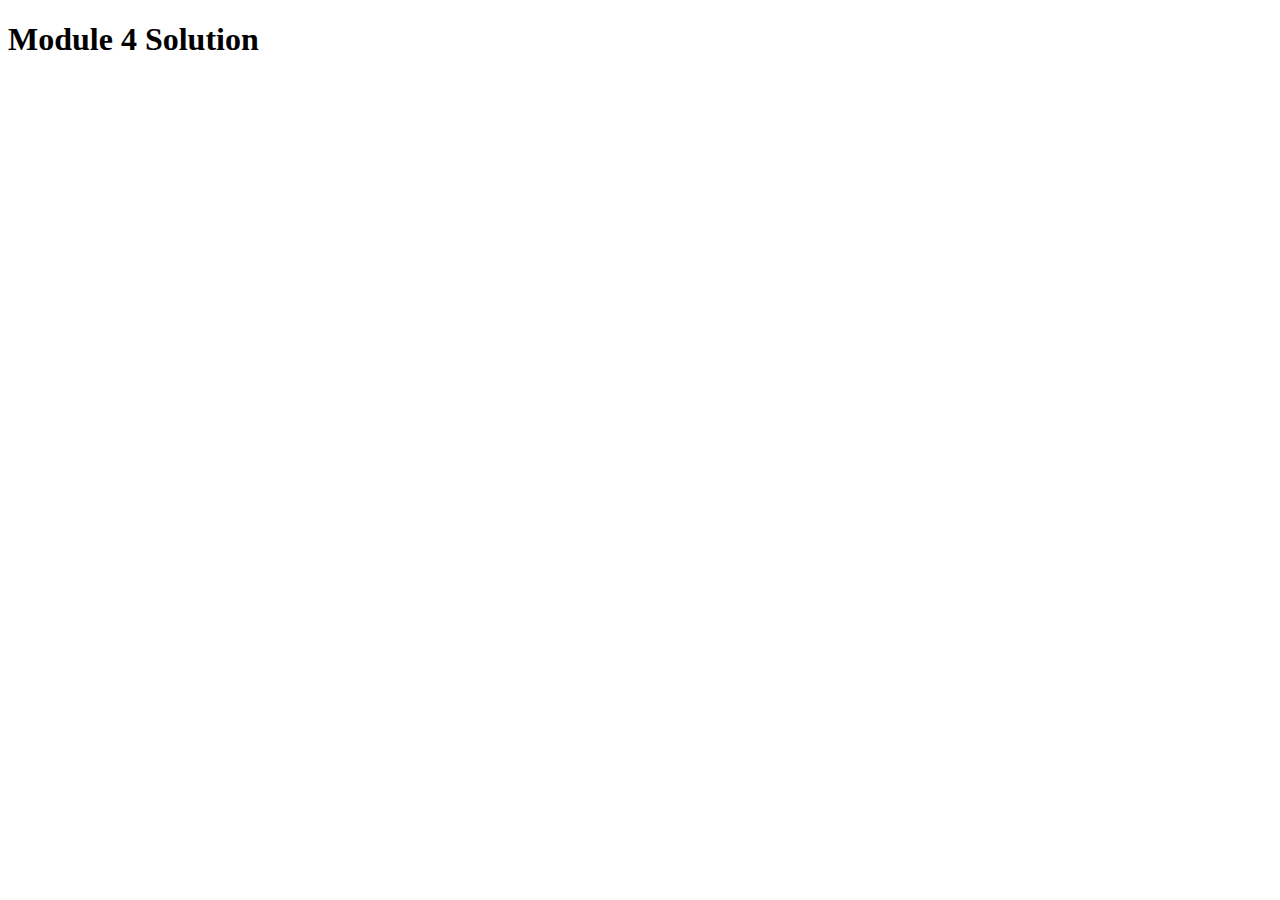
<file: assignment3/index.html>
<!DOCTYPE html>
<html>
<head>
  <meta charset="utf-8">
  <title>Module 4 Solution</title>
  <script>
    var names = []; // DO NOT REMOVE
  </script>
  <script src="SpeakHello.js"></script>
  <script src="SpeakGoodBye.js"></script>
  <script src="script.js"></script>
</head>
<body>
  <h1>Module 4 Solution</h1>
</body>
</html>
</file>
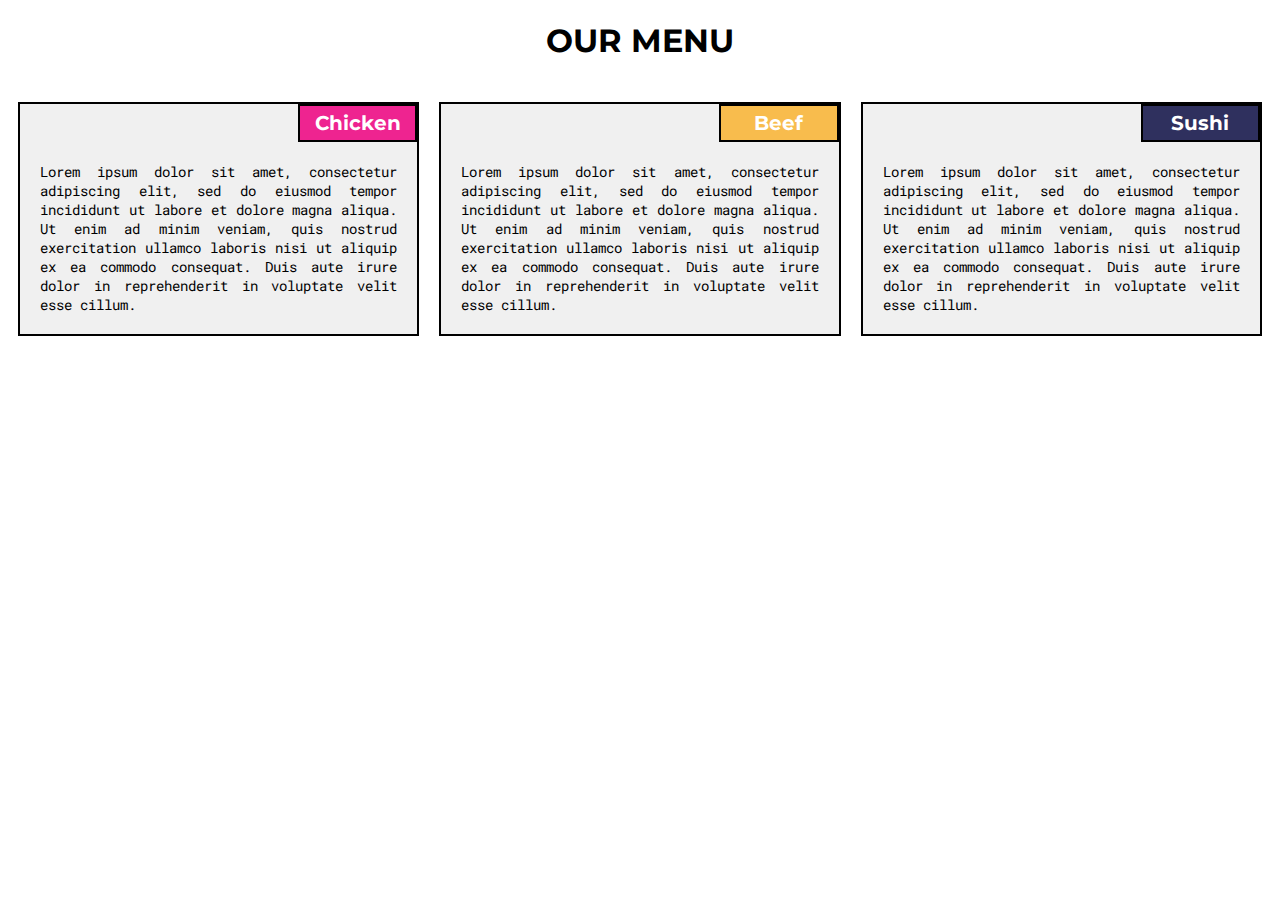
<file: module1/index.html>
<!DOCTYPE html>
<html lang="en">
<head>

    <meta charset="utf-8">
    <meta name="viewport" content="width=device-width, initial-scale=1, shrink-to-fit=no">

    <title>Our Menu</title>

  <link rel="stylesheet" href="style.css">
  <link href="https://fonts.googleapis.com/css2?family=Montserrat:wght@800&family=Roboto+Mono:wght@500&display=swap" rel="stylesheet">
</head>
  <body>
      <h1>Our Menu</h1>
  
<div class="row">
  <div class="container col-lg-4 col-md-6 col-sm-12">
    <section>
    <div id="chicken">Chicken</div>
    <p>Lorem ipsum dolor sit amet, consectetur adipiscing elit, sed do eiusmod tempor incididunt ut labore et dolore magna aliqua. Ut enim ad minim veniam, quis nostrud exercitation ullamco laboris nisi ut aliquip ex ea commodo consequat. Duis aute irure dolor in reprehenderit in voluptate velit esse cillum.</p>
    </section></div>

  <div class="container col-lg-4 col-md-6 col-sm-12">
    <section>
    <div id="beef">Beef</div>
    <p>Lorem ipsum dolor sit amet, consectetur adipiscing elit, sed do eiusmod tempor incididunt ut labore et dolore magna aliqua. Ut enim ad minim veniam, quis nostrud exercitation ullamco laboris nisi ut aliquip ex ea commodo consequat. Duis aute irure dolor in reprehenderit in voluptate velit esse cillum.</p>
   </section></div>

 <div class="container col-lg-4 col-md-12 col-sm-12">
    <section>
    <div id="sushi">Sushi</div>
    <p>Lorem ipsum dolor sit amet, consectetur adipiscing elit, sed do eiusmod tempor incididunt ut labore et dolore magna aliqua. Ut enim ad minim veniam, quis nostrud exercitation ullamco laboris nisi ut aliquip ex ea commodo consequat. Duis aute irure dolor in reprehenderit in voluptate velit esse cillum.</p>
    </section></div>
  </div>

  </body>
</html>
</file>
<file: module1/style.css>
/*****  b a s e *****/

* {
  box-sizing: border-box;
}

h1 {
	text-transform: uppercase;
	text-align: center;
	font-family: 'Montserrat', sans-serif;
}

section {
	width: 100%;
	background-color: #f0f0f0;
	margin:0;
	border:	2px solid black;
	width: 100%;
	height: 100%;
	color: black;
	position: relative;
	overflow: auto;
}

p { 
	font-family: 'Roboto Mono', monospace;
	text-align: justify;
	font-size:14px;
	padding: 20px;
	margin: 0;
 }

 .container {  /*add*/
	border: none;
	margin-left: auto;
	margin-right: auto;
	margin-top: 10px;
	margin-bottom: 10px;
	padding: 10px;
}

#chicken {
	font-family: 'Montserrat', sans-serif;
	border: 2px solid black;
	text-align: center;
	width: 30%;
	margin-left: 70%;
	font-weight: bold;
	font-size: 125%;
	margin-bottom: 0;
	margin-top: 0;
	padding: 5px;
	background-color: #ee2490;
	color: white;
}

#beef {
	font-family: 'Montserrat', sans-serif;
	border: 2px solid black;
	text-align: center;
	width: 30%;
	margin-left: 70%;
	font-weight: bold;
	font-size: 125%;
	margin-bottom: 0;
	margin-top: 0;
	padding: 5px;
	background-color: #f8bc4d;
	color: white;
}

#sushi {
	font-family: 'Montserrat', sans-serif;
	border: 2px solid black;
	text-align: center;
	width: 30%;
	margin-left: 70%;
	font-weight: bold;
	font-size: 125%;
	margin-bottom: 0;
	margin-top: 0;
	background-color: #2f305e;
	color: white;
	padding: 5px;
}

.row {
	width: 100%;
}

/***** desktop *****/

@media (min-width: 992px) {
  .col-lg-4, .col-lg-6, .col-lg-12 {
    float: left;
  }
  .col-lg-4 {
    width: 33.33%;
  }

  .col-lg-6 {
    width: 50%;
  }

  .col-lg-12 {
    width: 100%;
  }

}

/***** tablet *****/

@media (min-width: 768px) and (max-width: 991px) {
  .col-md-4, .col-md-6, .col-md-12 {
    float: left;
  }
  .col-md-4 {
    width: 33.33%;
  }

  .col-md-6 {
    width: 50%;
  }

  .col-md-12 {
    width: 100%;
  }
}

/***** mobile *****/

@media (max-width: 768px) {
   .col-sm-4, .col-sm-6, .col-sm-12 {
 	float: left;
  }

  .col-sm-4 {
    width: 33.33%;
}
  .col-sm-6 {
    width: 50%;
  }

  .col-sm-12 {
    width: 100%;
  }
}
</file>
